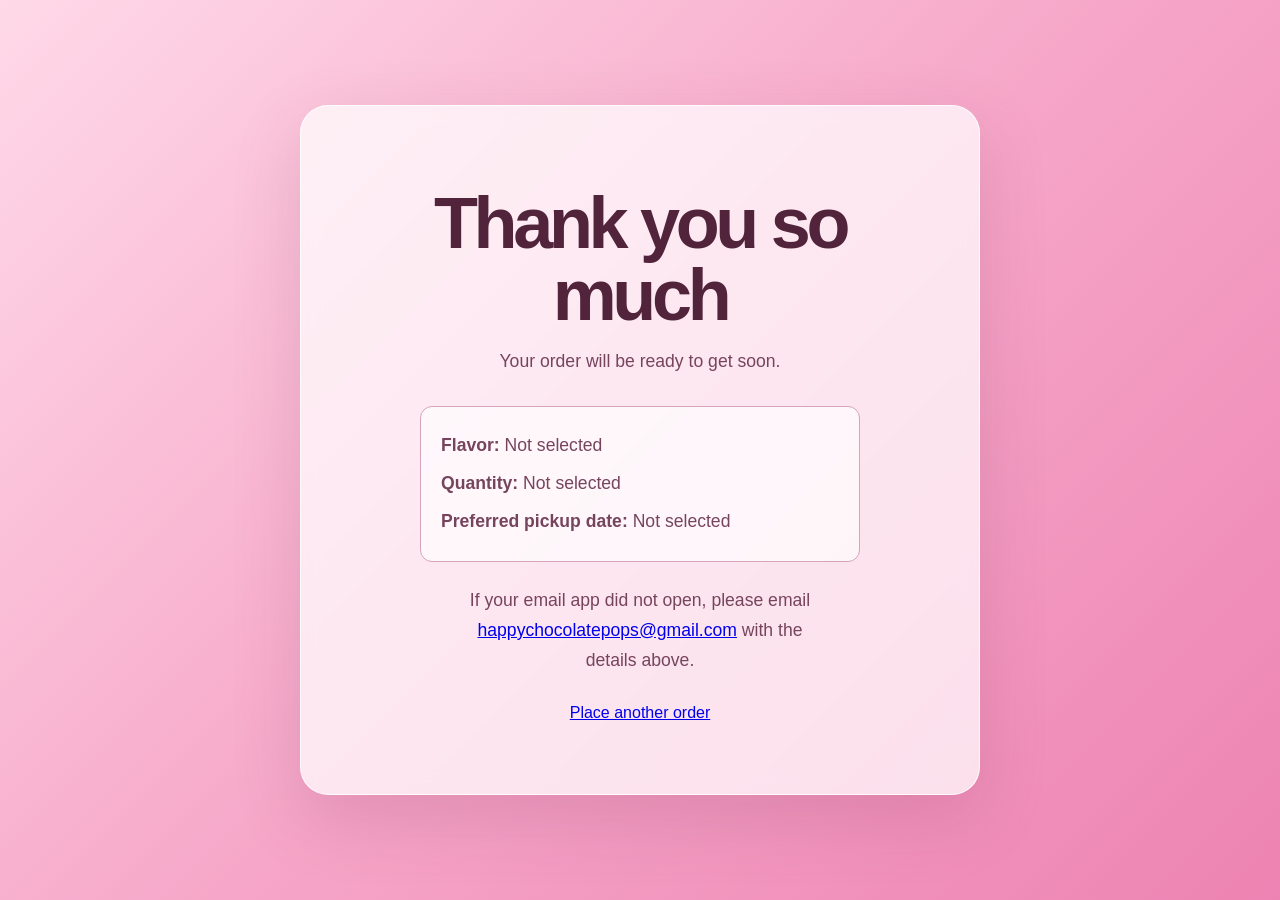
<file: thank-you.html>
<!DOCTYPE html>
<html>
<head>
	<meta name="viewport" content="width=device-width, initial-scale=1.0">
	<meta name="theme-color" content="#f6a6c8">
	<title>Thank You - Pink Day</title>
	<link rel="stylesheet" href="main.css">
	<script src="script.js" defer></script>
</head>
<body>
	<main>
		<h1>Thank you so much</h1>
		<p>Your order will be ready to get soon.</p>

		<section class="order-summary" aria-label="Order summary">
			<p><strong>Flavor:</strong> <span id="confirmation-flavor">Not selected</span></p>
			<p><strong>Quantity:</strong> <span id="confirmation-quantity">Not selected</span></p>
			<p><strong>Preferred pickup date:</strong> <span id="confirmation-pickup">Not selected</span></p>
		</section>

		<p>If your email app did not open, please email <a href="mailto:happychocolatepops@gmail.com">happychocolatepops@gmail.com</a> with the details above.</p>
		<a class="Confirmation" href="index.html">Place another order</a>
	</main>
</body>
</html>
</file>
<file: main.css>
:root {
			color-scheme: light;
			font-family: "Segoe UI", Arial, sans-serif;
			background: #f6a6c8;
			color: #52243b;
		}

		* { box-sizing: border-box; }

		body {
			min-height: 100vh;
			margin: 0;
			display: grid;
			place-items: center;
			padding: 2rem;
			background: linear-gradient(135deg, #ffd9e8 0%, #f6a6c8 52%, #ed83b2 100%);
		}

		main {
			width: min(100%, 680px);
			padding: clamp(2rem, 7vw, 4.5rem);
			text-align: center;
			background: rgb(255 255 255 / 72%);
			border: 1px solid rgb(255 255 255 / 80%);
			border-radius: 28px;
			box-shadow: 0 24px 70px rgb(110 35 72 / 16%);
			backdrop-filter: blur(10px);
		}

		.flower {
			font-size: 3rem;
			border: 0;
			background: transparent;
			cursor: pointer;
		}

		h1 {
			margin: 0.6rem 0 1rem;
			font-size: clamp(2.5rem, 8vw, 4.5rem);
			line-height: 1;
			letter-spacing: -0.06em;
		}

		p {
			max-width: 38ch;
			margin: 0 auto 1.8rem;
			color: #77445d;
			font-size: 1.1rem;
			line-height: 1.7;
		}

		#order-form {
			display: grid;
			gap: 0.6rem;
			max-width: 440px;
			margin: 0 auto 1.8rem;
			text-align: left;
		}

		#order-form input,
		#order-form textarea {
			width: 100%;
			margin-bottom: 0.6rem;
			padding: 0.75rem 0.85rem;
			border: 1px solid #d5a5b9;
			border-radius: 10px;
			font: inherit;
		}

		#order-form input:focus-visible,
		#order-form textarea:focus-visible,
		#order-form button:focus-visible,
		.flower:focus-visible {
			outline: 3px solid #52243b;
			outline-offset: 3px;
		}

		.submit-order {
			padding: 0.85rem 1.35rem;
			border-radius: 999px;
			background: #a83d70;
			color: white;
			border: 0;
			font: inherit;
			font-weight: 700;
			cursor: pointer;
			transition: transform 160ms ease, background 160ms ease;
		}

		.submit-order:hover { background: #87305a; transform: translateY(-2px); }

		.product-image {
			display: block;
			width: min(100%, 360px);
			height: auto;
			margin: 1.5rem auto;
			border-radius: 12px;
		}

		.decoration {
			display: block;
			max-width: 100%;
			margin: 1.5rem auto 0;
			border-radius: 12px;
		}

		.order-summary {
			max-width: 440px;
			margin: 1.5rem auto;
			padding: 1rem 1.25rem;
			text-align: left;
			border: 1px solid #d5a5b9;
			border-radius: 12px;
			background: rgb(255 255 255 / 65%);
		}

		.order-summary p {
			margin: 0.5rem 0;
		}

		.confirmation-link {
			display: inline-block;
			margin-top: 0.5rem;
			text-decoration: none;
		}
</file>
